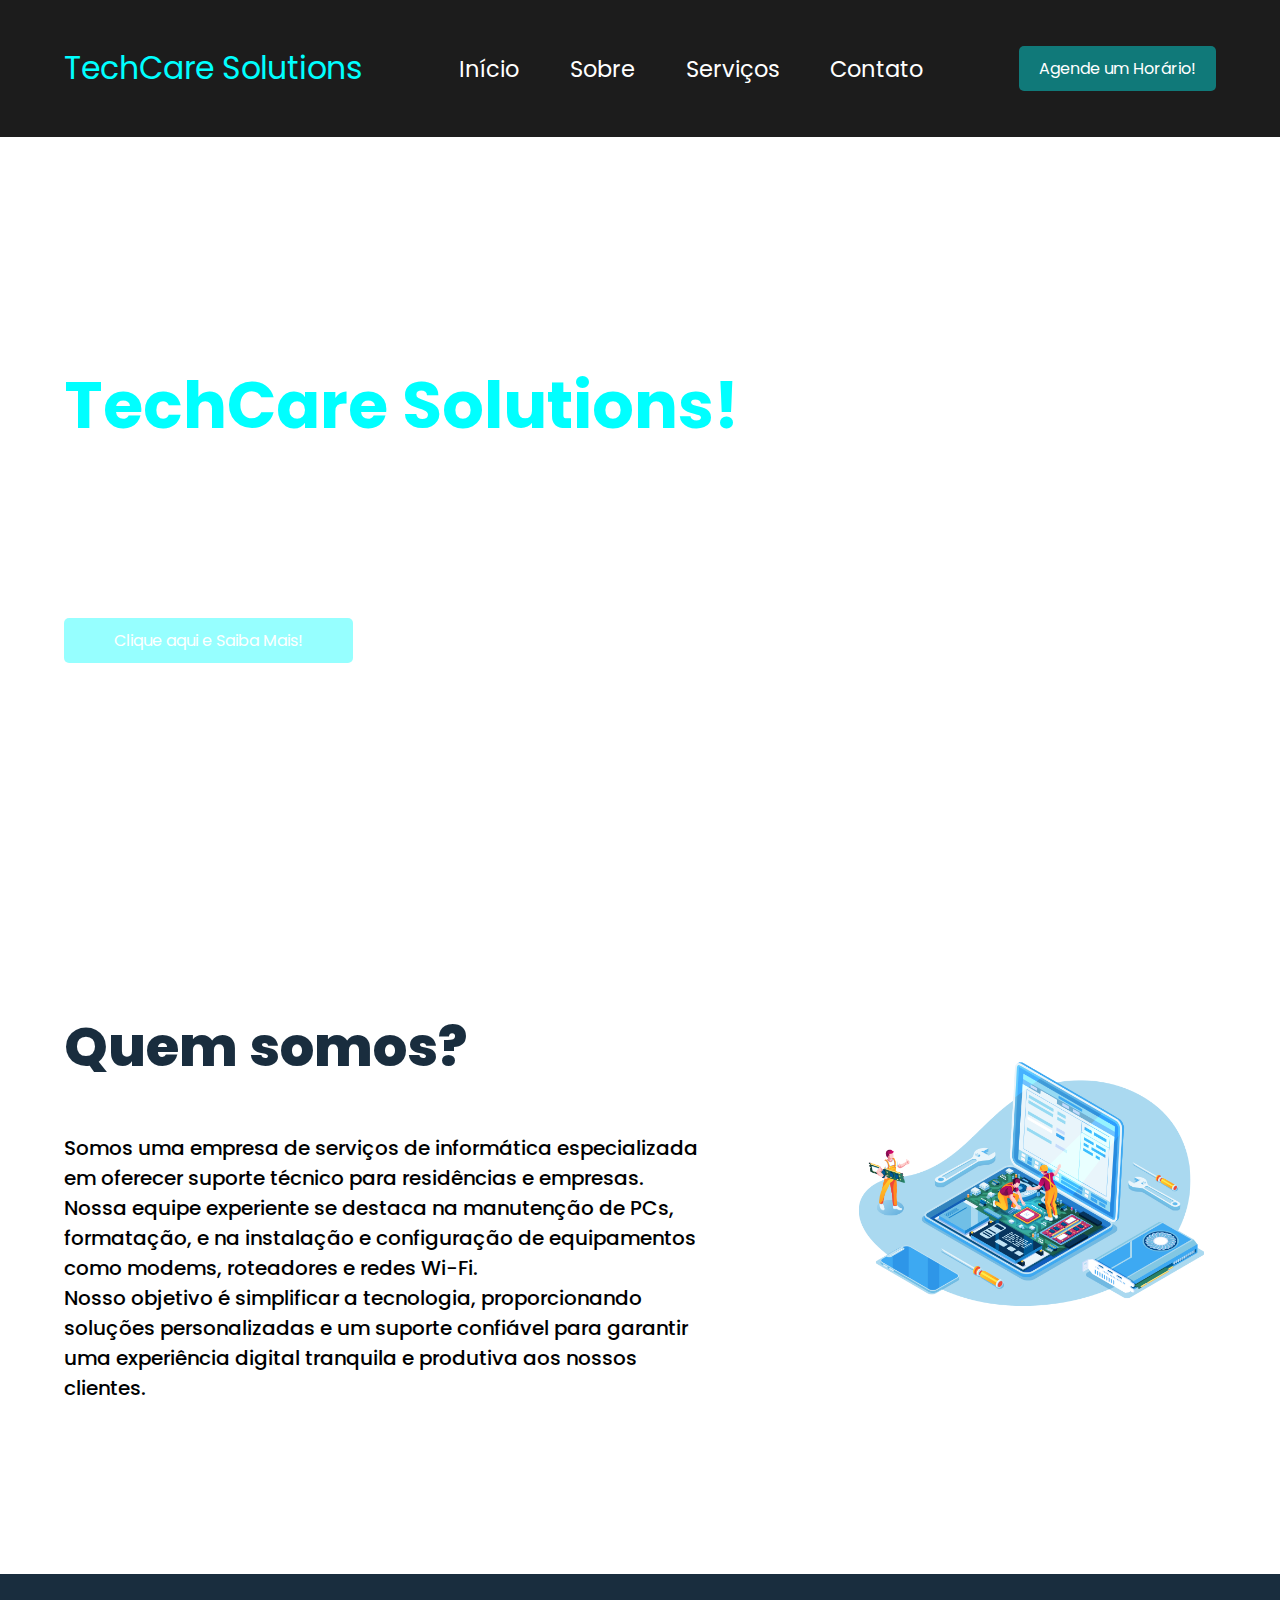
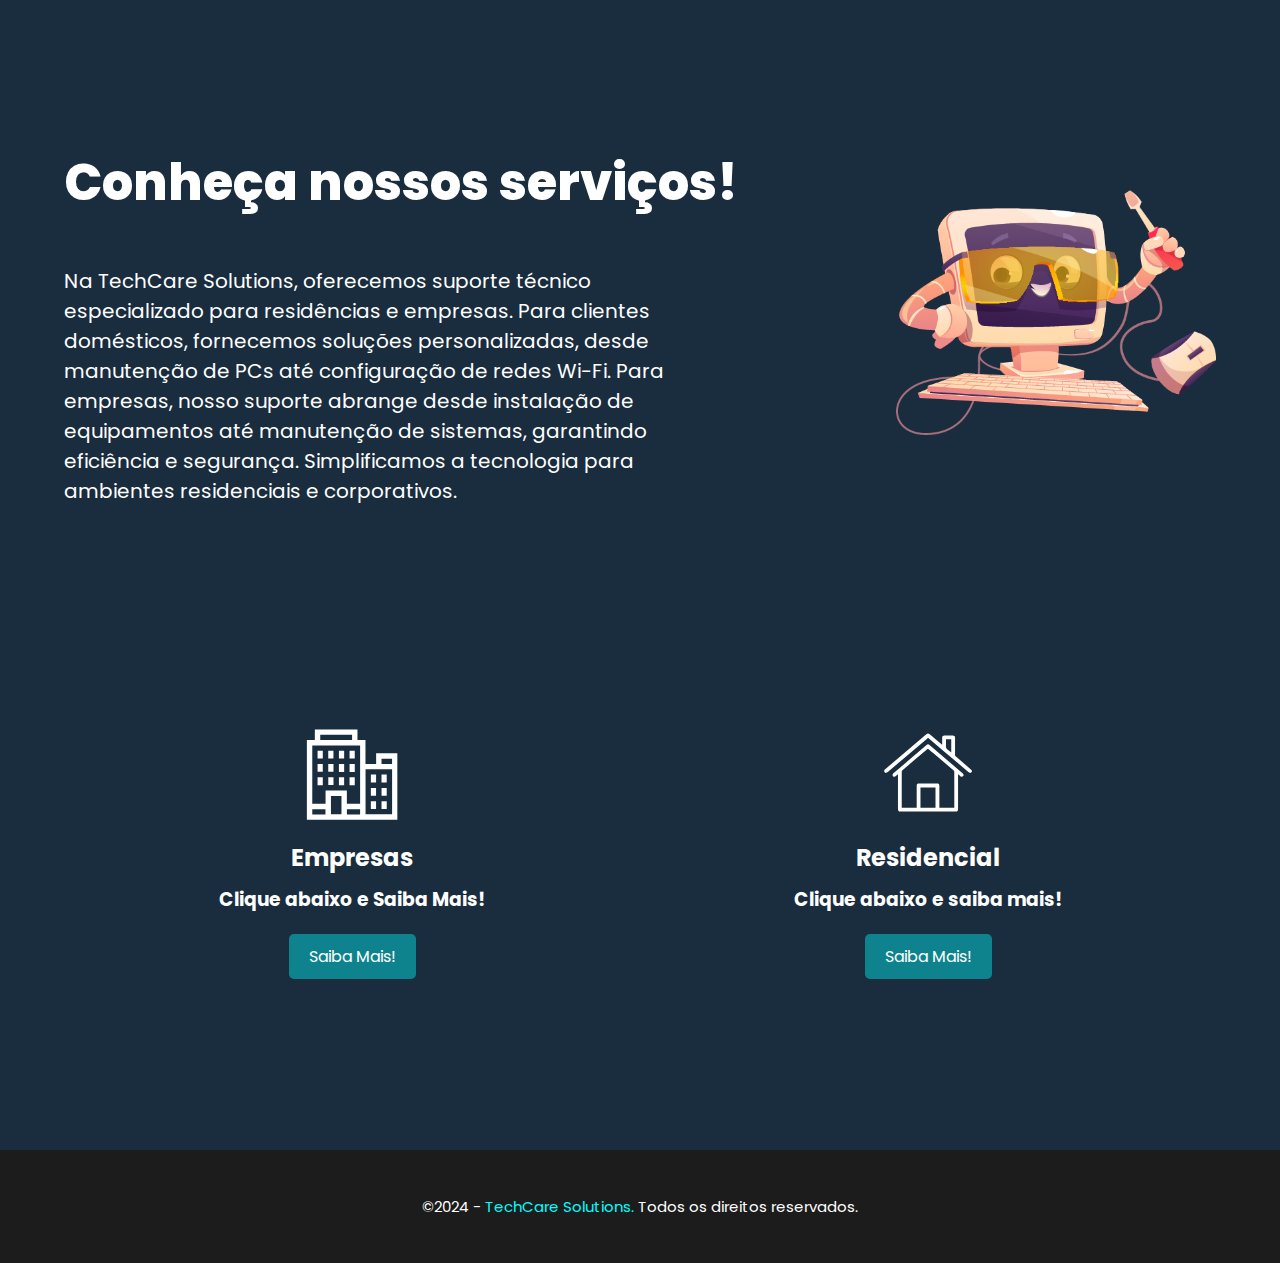
<file: TechCare Solutions/index.html>
<!DOCTYPE html>
<html lang="pt-br">
<head>
    <meta charset="UTF-8">
    <meta name="viewport" content="width=device-width, initial-scale=1.0">
    <link rel="stylesheet" href="css/style.css">
    <title>TechCare Solutions</title>
    <link rel="preconnect" href="https://fonts.googleapis.com">
    <link rel="preconnect" href="https://fonts.gstatic.com" crossorigin>
    <link href="https://fonts.googleapis.com/css2?family=Poppins:wght@100;400&display=swap" rel="stylesheet">
</head>
<body>
    <div id="main">
        <div id="navbar" class="navbar">
            <div class="navbar-container">
                <a href="#main" class="navbar-logo">TechCare Solutions</a>
                <div class="navbar-menu">
                    <a href="#main" class="navbar-item">Início</a>
                    <a href="#sobre" class="navbar-item">Sobre</a>
                    <a href="#servico" class="navbar-item">Serviços</a>
                    <a href="https://wa.me/+5537984170855/" class="navbar-item" target="_blank">Contato</a>
                </div>
                <div class="navbar-button">
                    <a href="#emp-res" class="navbar-buttonstyle" id="shadow-drop-center">Agende um Horário!</a>
                </div>
            </div>
        </div>
        <div id="home" class="home-page">
            <h1 class="home-bemvindo">Seja Bem Vindo à <br><span style="color: aqua;">TechCare Solutions!</span></h1>
            <h2 class="home-slogam">Serviços de Informática Residencial e Empresarial</h2>
            <h3 class="home-info">Seu mundo digital merece a excelência da TechCare Solutions. <br> Estamos aqui para fazer a
                diferença na sua jornada tecnológica!</h3>
            <div class="home-button">
                <a href="#sobre" id="shadow-drop-center" class="home-buttonstyle">Clique aqui e Saiba Mais!</a>
            </div>
        </div>
        <div id="sobre" class="sobre-page">
            <img class="sobre-img" src="imgs/sobre-img.png" alt="servicos">
            <h2 class="sobre-quemsomos">Quem somos?</h2>
            <h3 class="sobre-info">Somos uma empresa de serviços de informática especializada em oferecer suporte
                técnico para residências e empresas. <br> Nossa equipe experiente se destaca na manutenção de PCs,
                formatação, e na instalação e configuração de equipamentos como modems, roteadores e redes Wi-Fi. <br>
                Nosso objetivo é simplificar a tecnologia, proporcionando soluções personalizadas e um suporte confiável
                para garantir uma experiência digital tranquila e produtiva aos nossos clientes.</h3>
        </div>
        <div id="servico" class="servico-page">
            <div>
                <img class="servico-img" src="imgs/servico-img.png" alt="computador">
                <h1 class="servico-title">Conheça nossos serviços!</h1>
                <h2 class="servico-info">Na TechCare Solutions, oferecemos suporte técnico especializado para
                    residências e empresas. Para clientes domésticos, fornecemos soluções personalizadas, desde
                    manutenção de PCs até configuração de redes Wi-Fi. Para empresas, nosso suporte abrange desde
                    instalação de equipamentos até manutenção de sistemas, garantindo eficiência e segurança.
                    Simplificamos a tecnologia para ambientes residenciais e corporativos.</h2>
            </div>
        </div>
        <div  id="emp-res"  class="empresas-residencial">
            <div class="empresas">
                <img class="icon-empresa" src="imgs/Empresas.svg" alt="empresa">
                <h2 class="service-empresas">Empresas</h2>
                <h3 class="service-saibamais">Clique abaixo e Saiba Mais!</h3>
                <a href="empresarial.html" class="botao-empresas">Saiba Mais!</a>
            </div>
            <div class="residencial">
                <img class="icon-residencia" src="imgs/Casa.svg" alt="residencial">
                <h2 class="service-residencia">Residencial</h2>
                <h3 class="service-saibamais2">Clique abaixo e saiba mais!</h3>
                <a href="residencial.html" class="botao-residencial">Saiba Mais!</a>
            </div>
        </div>
        <footer>
            <p class="footer-direitos">&copy;2024 - <span class="footer-logo">TechCare Solutions.</span> Todos os direitos reservados.</p>
        </footer>
    </div>
</body>
</html>
</file>
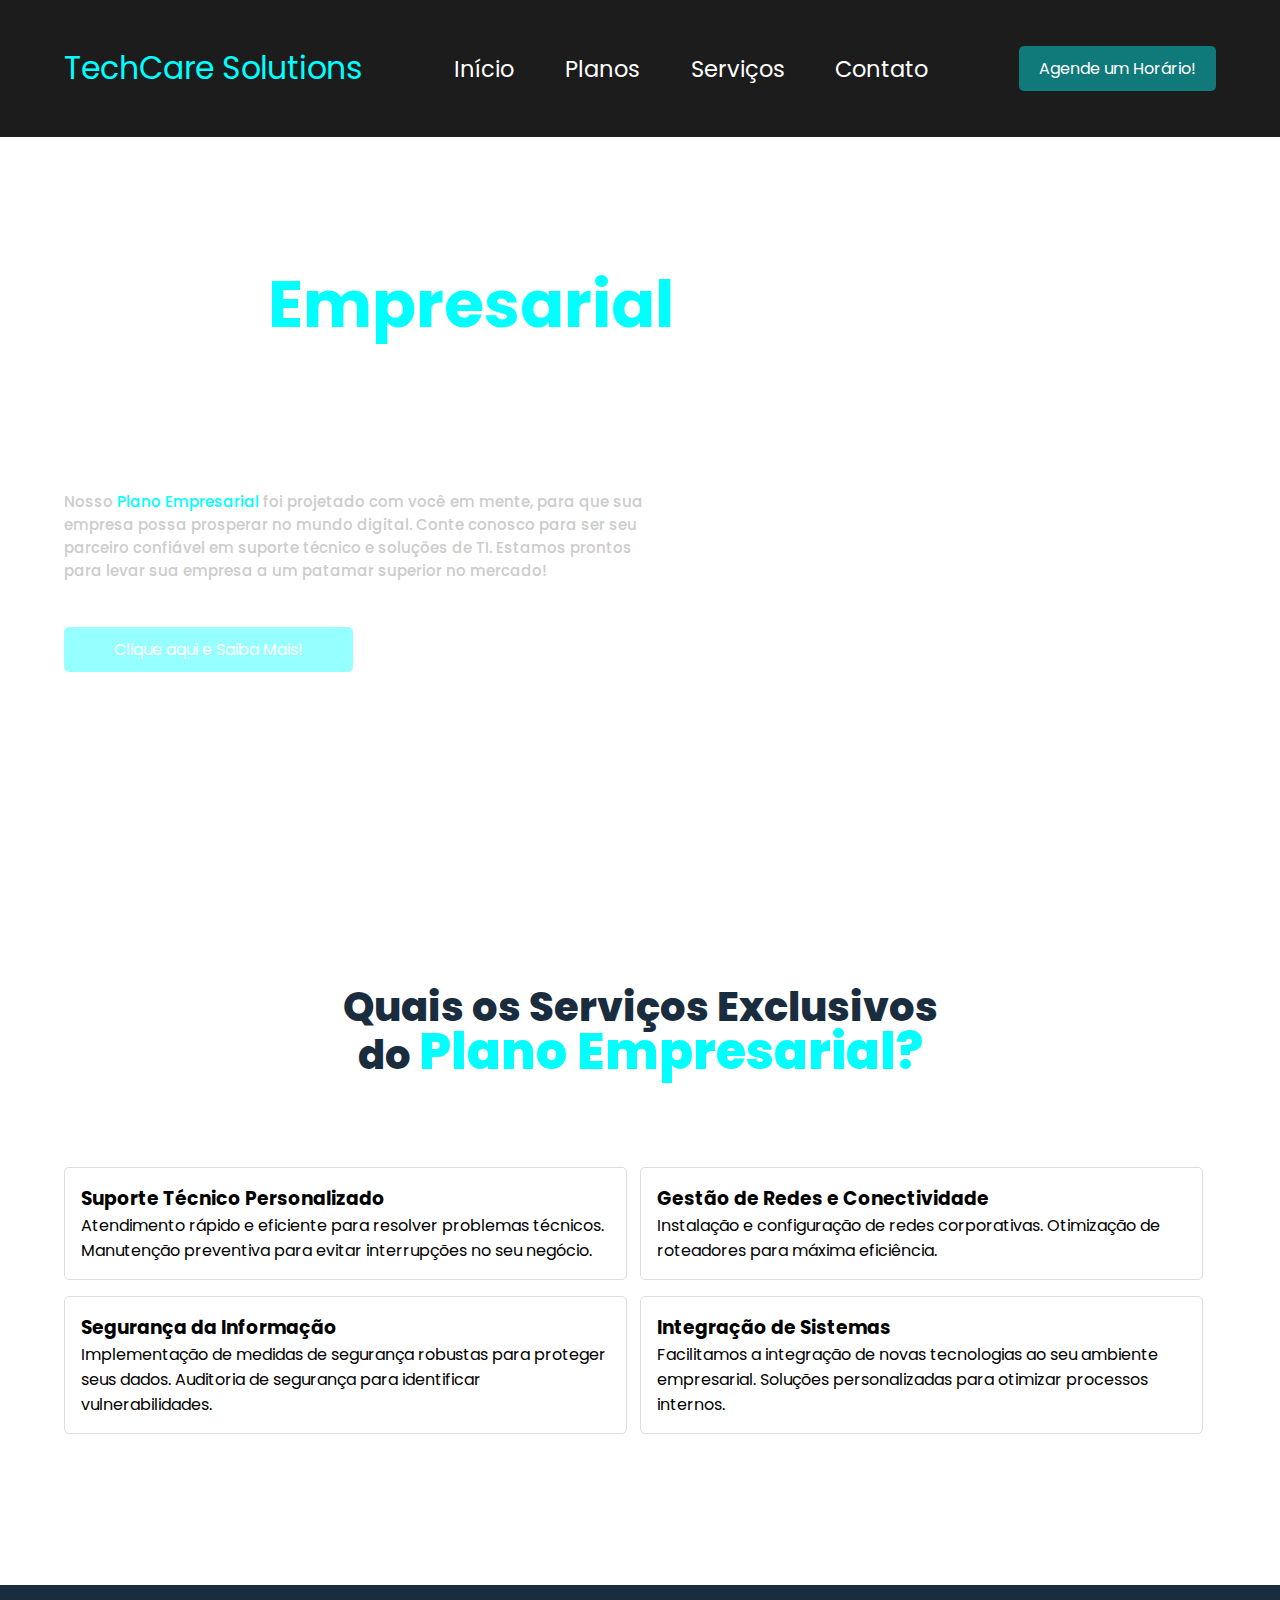
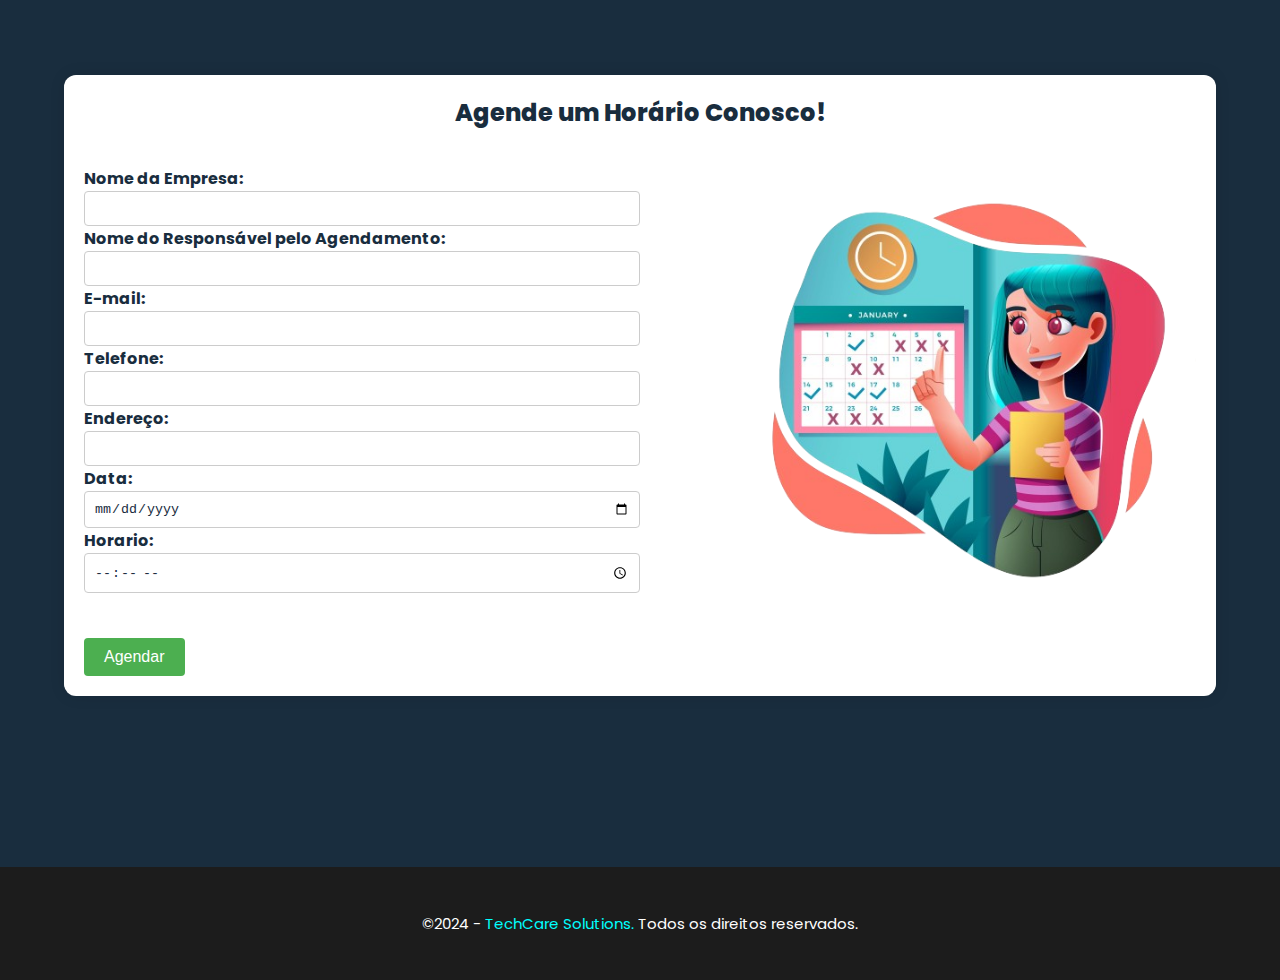
<file: TechCare Solutions/empresarial.html>
<!DOCTYPE html>
<html lang="pt-br">
<head>
    <meta charset="UTF-8">
    <meta name="viewport" content="width=device-width, initial-scale=1.0">
    <link rel="stylesheet" href="css/style-empresas.css">
    <title>TechCare Solutions</title>
    <link rel="preconnect" href="https://fonts.googleapis.com">
    <link rel="preconnect" href="https://fonts.gstatic.com" crossorigin>
    <link href="https://fonts.googleapis.com/css2?family=Poppins:wght@100;400&display=swap" rel="stylesheet">
</head>
<body>
    <div id="main">
        <div id="navbar" class="navbar">
            <div class="navbar-container">
                <a href="/index.html" class="navbar-logo">TechCare Solutions</a>
                <div class="navbar-menu">
                    <a href="/index.html" class="navbar-item">Início</a>
                    <a href="#plano" class="navbar-item">Planos</a>
                    <a href="/index.html#servico" class="navbar-item">Serviços</a>
                    <a href="https://wa.me/+5537984170855/" class="navbar-item">Contato</a>
                </div>
                <div class="navbar-button">
                    <a href="#agendamento" class="navbar-buttonstyle" id="shadow-drop-center">Agende um Horário!</a>
                </div>
            </div>
        </div>
        <div id="home" class="home-page">
            <h1 class="home-bemvindo">Plano <span style="color: aqua;">Empresarial</span></h1>
            <h2 class="home-slogam">Na TechCare Solutions, entendemos a importância de uma infraestrutura tecnológica sólida para o sucesso de sua empresa.</h2>
            <h3 class="home-info">Nosso <a href="#agendamento" class="text-plano">Plano Empresarial</a> foi projetado com você em mente, para que sua empresa possa prosperar no mundo digital. Conte conosco para ser seu parceiro confiável em suporte técnico e soluções de TI. Estamos prontos para levar sua empresa a um patamar superior no mercado!</h3>
            <div class="home-button">
                <a href="#plano" id="shadow-drop-center" class="home-buttonstyle">Clique aqui e Saiba Mais!</a>
            </div>
        </div>
        <div id="plano" class="plano-page">
            <h1 class="plano-title">Quais os Serviços Exclusivos<br>do <span style="font-size: 50px; color: aqua;" class="text-shadow-pop-br">Plano Empresarial?</span></h1>
            <div class="plano-services">
                <div class="row">
                    <div class="col">
                        <div class="plano-1">
                            <h3>Suporte Técnico Personalizado</h3>
                            <p>Atendimento rápido e eficiente para resolver problemas técnicos.
                                Manutenção preventiva para evitar interrupções no seu negócio.</p>
                        </div>
                    </div>
                    <div class="col">
                        <div class="plano-2">
                            <h3>Gestão de Redes e Conectividade</h3>
                            <p>Instalação e configuração de redes corporativas.
                                Otimização de roteadores para máxima eficiência.</p>
                        </div>
                    </div>
                </div>
                <div class="row">
                    <div class="col">
                        <div class="plano-3">
                            <h3>Segurança da Informação</h3>
                            <p>Implementação de medidas de segurança robustas para proteger seus dados.
                                Auditoria de segurança para identificar vulnerabilidades.</p>
                        </div>
                    </div>
                    <div class="col">
                        <div class="plano-4">
                            <h3>Integração de Sistemas</h3>
                            <p>Facilitamos a integração de novas tecnologias ao seu ambiente empresarial.
                                Soluções personalizadas para otimizar processos internos.</p>
                        </div>
                    </div>
                </div>
            </div>
        </div>
        <div class="agendamento" id="agendamento">
            <div class="agendamento-box">
                <h2 class="agendamento-title">Agende um Horário Conosco!</h2>
                <form class="agendamento-form">
                    <img class="agendamento-img" src="imgs/agenda-img.png" alt="Agende um Horário!">
                    <label for="name">Nome da Empresa:</label>
                    <input type="text" id="name" name="name" required>

                    <label for="name">Nome do Responsável pelo Agendamento:</label>
                    <input type="text" id="name" name="name" required>

                    <label for="email">E-mail:</label>
                    <input type="email" id="email" name="email" required>
                    
                    <label for="telefone">Telefone:</label>
                    <input type="tel" id="telefone" name="telefone" required>

                    <label for="endereco">Endereço:</label>
                    <input type="text" id="endereco" name="endereco" required>

                    <label for="date">Data:</label>
                    <input type="date" id="date" name="date" required>
                
                    <label for="time">Horario:</label>
                    <input type="time" id="time" name="time" required>
                    
                    <button type="submit">Agendar</button>
                </form>
            </div>
        </div>
        <footer>
            <p class="footer-direitos">&copy;2024 - <span style="color: aqua;">TechCare Solutions.</span> Todos os direitos reservados.</p>
        </footer>
    </div>
</body>
</html>
</file>
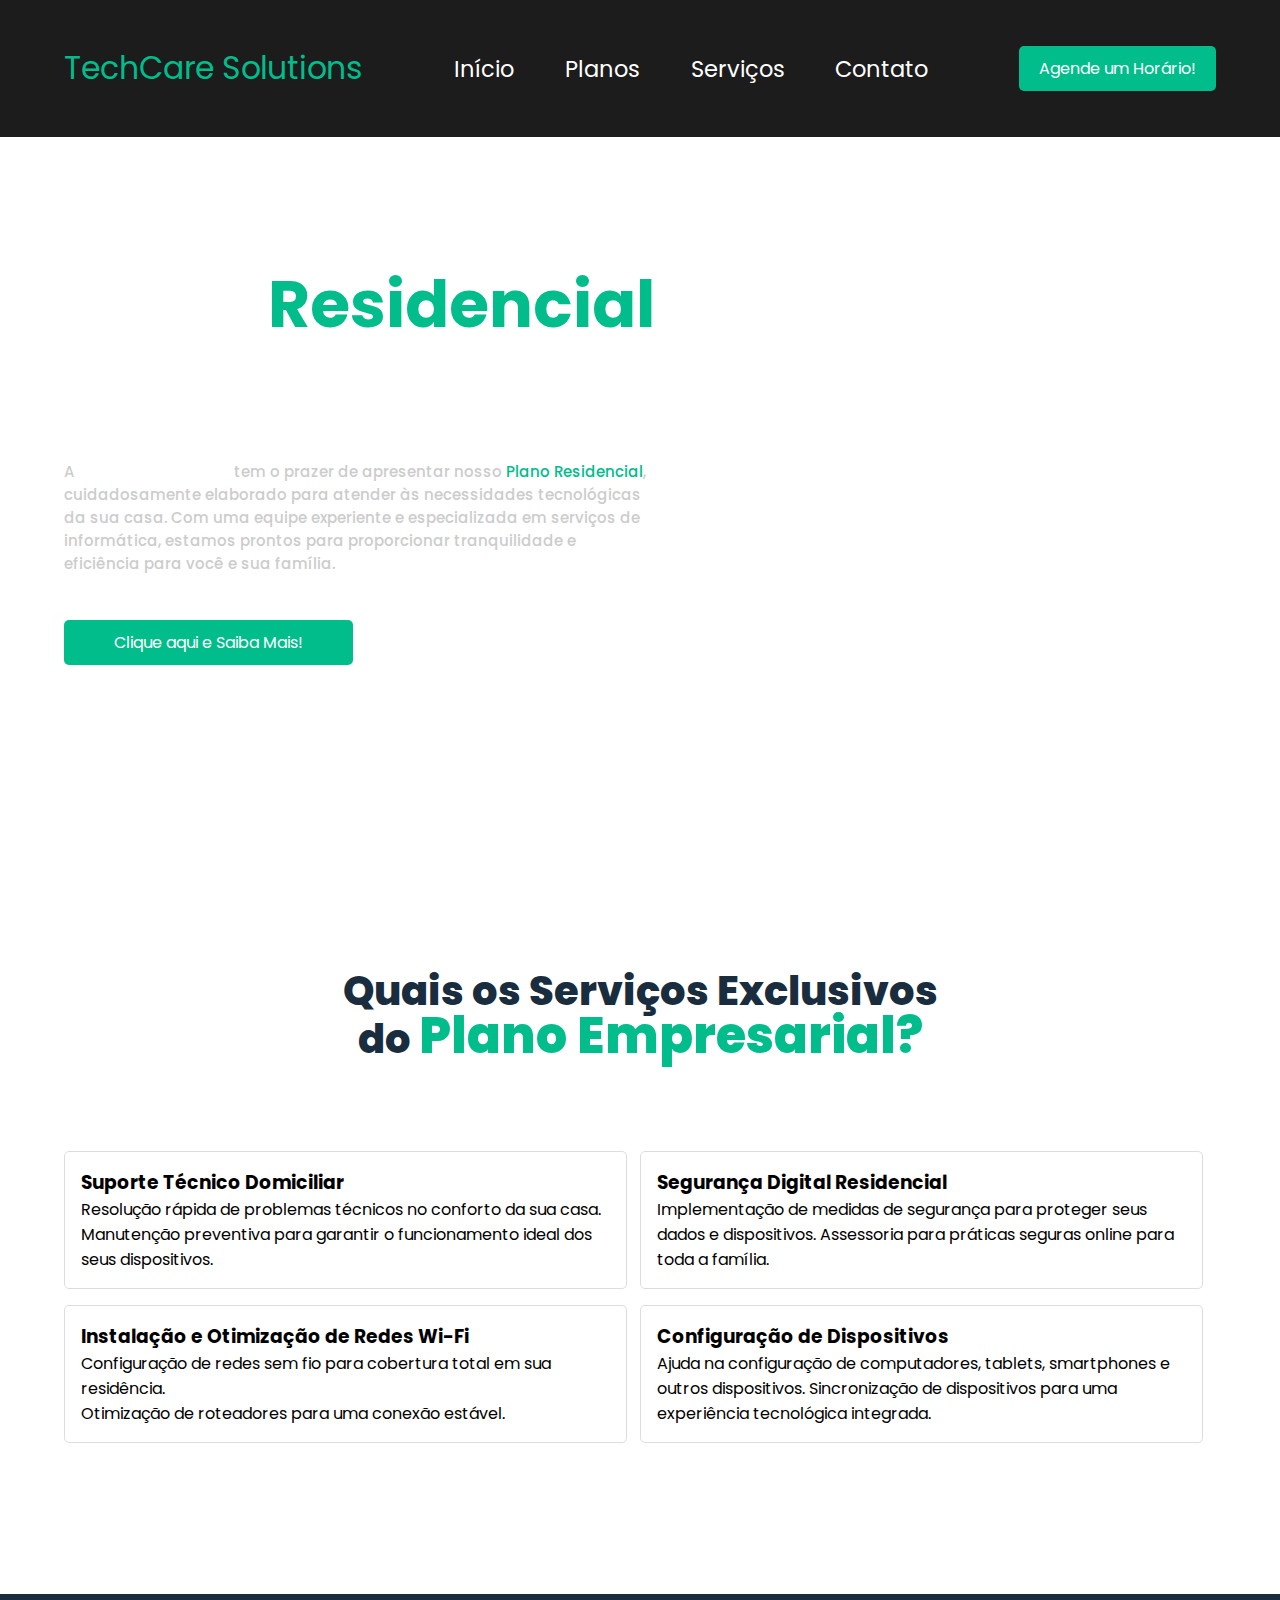
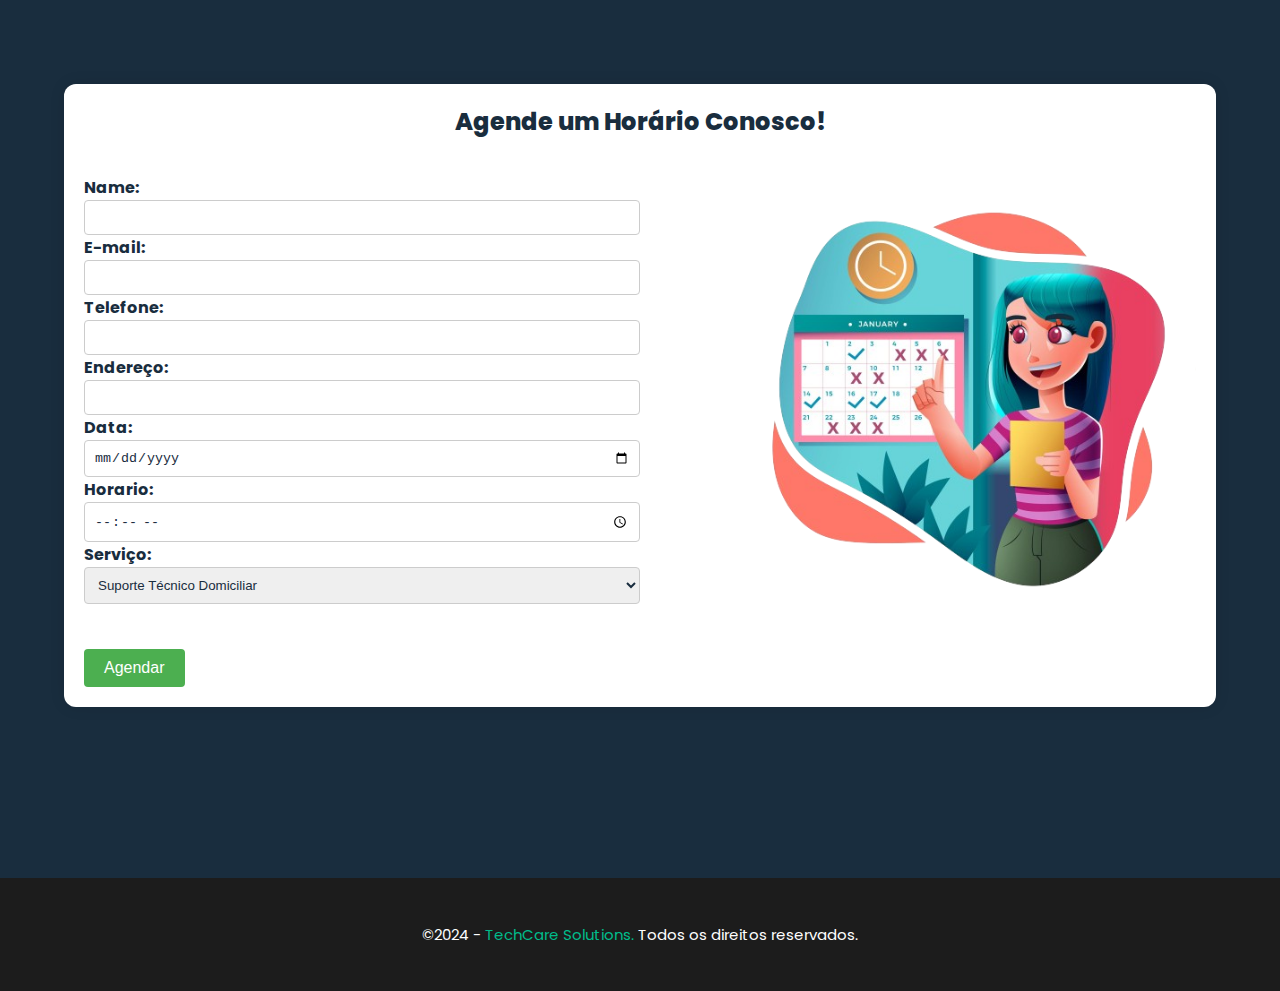
<file: TechCare Solutions/residencial.html>
<!DOCTYPE html>
<html lang="pt-br">
<head>
    <meta charset="UTF-8">
    <meta name="viewport" content="width=device-width, initial-scale=1.0">
    <link rel="stylesheet" href="css/style-residencial.css">
    <title>TechCare Solutions</title>
    <link rel="preconnect" href="https://fonts.googleapis.com">
    <link rel="preconnect" href="https://fonts.gstatic.com" crossorigin>
    <link href="https://fonts.googleapis.com/css2?family=Poppins:wght@100;400&display=swap" rel="stylesheet">
</head>
<body>
    <div id="main">
        <div id="navbar" class="navbar">
            <div class="navbar-container">
                <a href="/index.html" class="navbar-logo">TechCare Solutions</a>
                <div class="navbar-menu">
                    <a href="/index.html" class="navbar-item">Início</a>
                    <a href="#plano" class="navbar-item">Planos</a>
                    <a href="/index.html#servico" class="navbar-item">Serviços</a>
                    <a href="https://wa.me/+5537984170855/" class="navbar-item">Contato</a>
                </div>
                <div class="navbar-button">
                    <a href="#agendamento" class="navbar-buttonstyle" id="shadow-drop-center">Agende um Horário!</a>
                </div>
            </div>
        </div>
        <div id="home" class="home-page">
            <h1 class="home-bemvindo">Plano <span style="color: #00BD8B;">Residencial</span></h1>
            <h2 class="home-slogam">Na TechCare Solutions, entendemos a importância das tecnologias em ambientes residenciais.</h2>
            <h3 class="home-info">A <span style="color: #ffffff;">TechCare Solutions</span> tem o prazer de apresentar nosso <a href="#agendamento" class="text-plano">Plano Residencial</a>, cuidadosamente elaborado para atender às necessidades tecnológicas da sua casa. Com uma equipe experiente e especializada em serviços de informática, estamos prontos para proporcionar tranquilidade e eficiência para você e sua família.</h3>
            <div class="home-button">
                <a href="#plano" id="shadow-drop-center" class="home-buttonstyle">Clique aqui e Saiba Mais!</a>
            </div>
        </div>
        <div id="plano" class="plano-page">
            <h1 class="plano-title">Quais os Serviços Exclusivos<br>do <span style="font-size: 50px; color: #00BD8B;" class="text-shadow-pop-br">Plano Empresarial?</span></h1>
            <div class="plano-services">
                <div class="row">
                    <div class="col">
                        <div class="plano-1">
                            <h3>Suporte Técnico Domiciliar</h3>
                            <p>Resolução rápida de problemas técnicos no conforto da sua casa. Manutenção preventiva para garantir o funcionamento ideal dos seus dispositivos.</p>
                        </div>
                    </div>
                    <div class="col">
                        <div class="plano-2">
                            <h3>Segurança Digital Residencial</h3>
                            <p>Implementação de medidas de segurança para proteger seus dados e dispositivos. Assessoria para práticas seguras online para toda a família.</p>
                        </div>
                    </div>
                </div>
                <div class="row">
                    <div class="col">
                        <div class="plano-3">
                            <h3>Instalação e Otimização de Redes Wi-Fi</h3>
                            <p>Configuração de redes sem fio para cobertura total em sua residência. <br>Otimização de roteadores para uma conexão estável.</p>
                        </div>
                    </div>
                    <div class="col">
                        <div class="plano-4">
                            <h3>Configuração de Dispositivos</h3>
                            <p>Ajuda na configuração de computadores, tablets, smartphones e outros dispositivos. Sincronização de dispositivos para uma experiência tecnológica integrada.</p>
                        </div>
                    </div>
                </div>
            </div>
        </div>
        <div class="agendamento" id="agendamento">
            <div class="agendamento-box">
                <h2 class="agendamento-title">Agende um Horário Conosco!</h2>
                <form class="agendamento-form">
                    <img class="agendamento-img" src="imgs/agenda-img.png" alt="Agende um Horário!">
                    <label for="name">Name:</label>
                    <input type="text" id="name" name="name" required>

                    <label for="email">E-mail:</label>
                    <input type="email" id="email" name="email" required>
                    
                    <label for="telefone">Telefone:</label>
                    <input type="tel" id="telefone" name="telefone" required>

                    <label for="endereco">Endereço:</label>
                    <input type="text" id="endereco" name="endereco" required>

                    <label for="date">Data:</label>
                    <input type="date" id="date" name="date" required>
                
                    <label for="time">Horario:</label>
                    <input type="time" id="time" name="time" required>
                    
                    <label for="servico">Serviço:</label>
                    <select name="servico" required>
                        <option value="sup-tecnico">Suporte Técnico Domiciliar</option>
                        <option value="instalação">Instalação e Otimização de Redes Wi-Fi</option>
                        <option value="segurançadigital">Segurança Digital Residencial</option>
                        <option value="config-dispositivos">Configuração de Dispositivos</option>
                    </select>
                    
                    <button type="submit">Agendar</button>
                </form>
            </div>
        </div>
        <footer>
            <p class="footer-direitos">&copy;2024 - <span style="color: #00BD8B;">TechCare Solutions.</span> Todos os direitos reservados.</p>
        </footer>
    </div>
</body>
</html>
</file>
<file: TechCare Solutions/css/style.css>
body {
    font-family: 'Poppins', sans-serif;
}

* {
    box-sizing: border-box;
    margin: 0;
    padding: 0;
}

#main {
    display: grid;
    grid-template-areas: "navbar navbar" "home home" "sobre sobre" "servico servico" "emp-res emp-res" "agendamento agendamento" "footer footer";
    grid-template-rows: auto;
}

#navbar {
    grid-area: navbar;
}

#home {
    grid-area: home;
}

#sobre {
    grid-area: sobre;
}

#servico {
    grid-area: servico;
}

#emp-res {
    grid-area: emp-res;
}

#agendamento {
    grid-area: agendamento;
}

.navbar {
    padding: 5vh 5vw 5vh 5vw;
    background-color: #1c1c1c;
}

.navbar-container {
    display: flex;
    justify-content: space-between;
    align-items: center;
}

.navbar-logo {
    color: aqua;
    text-decoration: none;
    font-size: 3.5vh;
}

.navbar-menu {
    display: flex;
    list-style-type: none;
}

.navbar-item {
    color: white;
    text-decoration: none;
    font-size: 2.5vh;
    padding: 0vh 2vw;
}

.navbar-item:hover {
    color: aqua;
}

.navbar-buttonstyle {
    grid-area: nav;
    display: flex;
    padding: 10px 20px;
    font-size: 16px;
    text-decoration: none;
    background-color: rgba(0, 255, 255, 0.411);
    color: #fff;
    border: none;
    border-radius: 5px;
    cursor: pointer;
}

.navbar-buttonstyle:hover {
    background-color: rgba(0, 255, 255, 0.621);
}

.home-page {
    width: auto;
    height: auto;
    background-image: url("https://cdn.discordapp.com/attachments/399876349369647124/1182129541867638884/Sem_Titulo-2.jpg?ex=658392ed&is=65711ded&hm=a756280912a19ef9b761b0fa39c3b9b6775a8e03e823728fd36d0773160ba3ec&");
    background-size: cover;
    background-position: center;
    padding: 19vh 5vw 19vh 5vw;
}

.home-bemvindo {
    color: white;
    line-height: 1;
    text-align: left;
    font-size: 65px;
}

.home-slogam {
    color: white;
    font-size: 25px;
    font-weight: 600;
    text-align: left;
    line-height: 3;
}

.home-info {
    color: white;
    text-align: left;
    font-size: 20px;
    font-weight: 400;
}

.home-button {
    display: inline-block;
    margin-top: 5vh;
}

.home-buttonstyle {
    display: flex;
    padding: 10px 50px;
    font-size: 16px;
    text-decoration: none;
    background-color: rgba(0, 255, 255, 0.411);
    color: #fff;
    border: none;
    border-radius: 5px;
    cursor: pointer;
}

.home-buttonstyle:hover {
    background-color: rgba(0, 255, 255, 0.621);
}

.sobre-page {
    width: auto;
    height: auto;
    padding: 19vh 5vw 19vh 5vw;
}

.sobre-quemsomos {
    font-size: 55px;
    font-weight: 800;
    color: #192d3e;
}

.sobre-info {
    max-width: 50vw;
    display: block;
    font-size: 20px;
    overflow-wrap: break-word;
    font-weight: 500;
    margin-top: 5vh;
    float: left;
}

.sobre-img {
    max-width: 30vw;
    width: auto;
    height: auto;
    margin-top: 5vh;
    float: inline-end;
}

.servico-page {
    background-color: #192d3e;
    padding: 19vh 5vw 19vh 5vw;
}

.servico-title {
    font-size: 50px;
    font-weight: 800;
    color: white;
}

.servico-info {
    color: white;
    max-width: 50vw;
    overflow-wrap: break-word;
    text-align: left;
    margin-top: 5vh;
    font-weight: 400;
    font-size: 20px;
    float: left;
}

.servico-img {
    max-width: 25vw;
    width: auto;
    height: auto;
    margin-top: 5vh;
    float: inline-end;
}

.empresas-residencial {
    display: flex;
    text-align: center;
    background-color: #192d3e;
    padding: 5vh 5vw 19vh 5vw;
}

.residencial, .empresas {
    flex: 1;
}

.icon-empresa {
    width: 100px;
}

.service-empresas {
    color: white;
    padding: 10px;
}

.service-saibamais {
    color: white;
}

.icon-residencia {
    width: 100px;
}

.service-residencia {
    color: white;
    padding: 10px;
}

.service-saibamais2 {
    color: white;
}

.botao-empresas {
    display: inline-block;
    margin: 20px 0px 0px 0px;
    padding: 10px 20px;
    font-size: 16px;
    text-decoration: none;
    background-color: rgba(0, 255, 255, 0.411);
    color: #fff;
    border: none;
    border-radius: 5px;
    cursor: pointer;
    text-align: left;
}

.botao-residencial {
    display: inline-block;
    margin: 20px 0px 0px 0px;
    padding: 10px 20px;
    font-size: 16px;
    text-decoration: none;
    background-color: rgba(0, 255, 255, 0.411);
    color: #fff;
    border: none;
    border-radius: 5px;
    cursor: pointer;
}

.agendamento {
    background-color: #192d3e;
    padding: 10vh 5vw 19vh 5vw;
}

.agendamento-box {
    max-width: 100vw;
    background-color: #ffffff;
    padding: 20px;
    border-radius: 12px;
    box-shadow: 0 0 15px rgba(0, 0, 0, 0.1);
}

.agendaemento-form {
    display: grid;
    gap: 20px;
}

.agendaemento-form, label {
    font-weight: bold;
    color: #192d3e;
}

.agendaemento-form, input, select {
    width: 50%;
    color: #192d3e;
    display: block;
    padding: 1vh;
    box-sizing: border-box;
    border: 1px solid #ccc;
    border-radius: 4px;
}

.agendaemento-form, button {
    background-color: #4caf50;
    color: #fff;
    padding: 10px 20px;
    margin: 5vh 0vw 0vh 0vw;
    border: none;
    border-radius: 4px;
    cursor: pointer;
    font-size: 16px;
}

.agendamento-img {
    float: right;
    max-width: 35vw;
    display: block;
}

button:hover {
    background-color: #45a049;
}

footer {
    grid-area: footer;
    background-color: #1c1c1c;
    padding: 5vh 0vh 5vh 0vh;
    font-size: 15px;
    color: white;
    display: flex;
    justify-content: center;
    flex-direction: row;
}

.footer-logo {
    color: aqua;
}

@media screen and ( max-width: 768px ) {
    #main {
        grid-template-areas: "navbar" "home" "sobre" "servico" "emp-res" "agendamento" "footer";
    }

    nav {
        grid-area: nav;
        background-color: #1c1c1c;
        padding: 3vh 10vw 3vh 10vw;
    }

    #home {
        grid-area: home;
    }

    #sobre {
        grid-area: sobre;
    }

    #servico {
        grid-area: servico;
    }

    #emp-res {
        grid-area: emp-res;
    }

    #agendamento {
        grid-area: agendamento;
    }

    footer {
        grid-area: footer;
    }

    .home-page {
        width: auto;
        height: auto;
        background-color: #1A2D3E;
        background-size: cover;
        background-position: center;
        padding: 19vh 5vw 19vh 5vw;
    }

    .home-bemvindo {
        color: white;
        line-height: 1;
        text-align: left;
        font-size: 40px;
    }
    
    .home-slogam {
        color: white;
        font-size: 20px;
        font-weight: 600;
        text-align: left;
        line-height: 3;
    }
    
    .home-info {
        color: white;
        text-align: left;
        font-size: 15px;
        font-weight: 400;
    }

    .navbar-container {
        display: block;
    }

    .navbar-logo {
        display: flex;
        justify-content: center;
        align-items: center;
	font-size: 35px;
    }

    .navbar-menu {
        display: flex;
        justify-content: center;
        align-items: center;
        line-height: 2.5;
	font-size: 20px;
    }

    .navbar-item {
        color: white;
        text-decoration: none;
        font-size: 2vh;
        padding: 0vh 2vw;
    }

    .navbar-button {
        display: none;
        justify-content: center;
        align-items: center;
        margin-top: 1vh;
    }

    .navbar-buttonstyle {
        display: inline-block;
        padding: 1.5vh 3vw 1.5vh 3vw;
        font-size: 20px;
    }

    .home-page {
        width: auto;
        height: auto;
        background-color: #1A2D3E;
        background-size: cover;
        background-position: center;
        padding: 10vh 10vw 10vh 10vw;
    }
    
    .home-bemvindo {
        color: white;
        line-height: 1;
        text-align: left;
        font-size: 35px;
    }
    
    .home-slogam {
        color: white;
        font-weight: 600;
        font-size: 25px;
        text-align: left;
        margin-top: 2vh;
        line-height: 1;
    }
    
    .home-info {
        color: white;
        text-align: left;
        font-size: 20px;
        margin-top: 2vh;
        line-height: 1.2;
        font-weight: 400;
    }

    .home-button {
        display: inline-block;
        width: auto;
    }

    .home-buttonstyle {
        display: flex;
        padding: 10px 50px;
        font-size: 16px;
        text-decoration: none;
        background-color: rgba(0, 255, 255, 0.411);
        color: #fff;
        border: none;
        border-radius: 5px;
        cursor: pointer;
    }

    .sobre-page {
        width: auto;
        height: auto;
        padding: 10vh 10vw 10vh 10vw;
    }
    
    .sobre-quemsomos {
        font-size: 35px;
        font-weight: 800;
        color: #192d3e;
    }
    
    .sobre-info {
        max-width: 700px;
        font-size: 20px;
        overflow-wrap: break-word;
        font-weight: 500;
        margin-top: 5vh;
    }
    
    .sobre-img {
        display: none;
    }

    .servico-page {
        width: auto;
        height: auto;
        padding: 10vh 10vw 10vh 10vw;
    }
    
    .servico-title {
        font-size: 30px;
        font-weight: 800;
        color: #ffffff;
    }
    
    .servico-info {
        max-width: 700px;
        font-size: 20px;
        overflow-wrap: break-word;
        font-weight: 500;
        margin-top: 5vh;
    }
    
    .servico-img {
        display: none;
    }

    .agendamento {
        background-color: #192d3e;
        padding: 10vh 5vw 19vh 5vw;
    }
    .agendamento-title {
        font-size: 35px;
        margin-bottom: 4vh;
        font-weight: 800;
        color: #192d3e;
    }

    .agendamento-box {
        max-width: 100vw;
        background-color: #ffffff;
        padding: 20px;
        border-radius: 12px;
        box-shadow: 0 0 15px rgba(0, 0, 0, 0.1);
    }
    
    .agendaemento-form {
        display: grid;
        gap: 20px;
    }
    
    .agendaemento-form, label {
        font-weight: bold;
        color: #192d3e;
        font-size: 26px;
    }
    
    .agendaemento-form, input, select {
        width: 100%;
        color: #192d3e;
        display: block;
        padding: 1vh;
        box-sizing: border-box;
        border: 1px solid #ccc;
        font-size: 26px;
        border-radius: 4px;
    }

    .agendaemento-form, button {
        background-color: #4caf50;
        color: #fff;
        padding: 10px 20px;
        margin: 5vh 0vw 0vh 0vw;
        border: none;
        border-radius: 4px;
        cursor: pointer;
        font-size: 20px;
    }
    
    .agendamento-img {
        display: none;
    }
}




























#shadow-drop-center {
	-webkit-animation: shadow-drop-center 1s cubic-bezier(0.250, 0.460, 0.450, 0.940) both;
	        animation: shadow-drop-center 1s cubic-bezier(0.250, 0.460, 0.450, 0.940) both;
}

@-webkit-keyframes shadow-drop-center {
    0% {
      -webkit-box-shadow: 0 0 0 0 aqua;
              box-shadow: 0 0 0 0 aqua;
    }
    100% {
      -webkit-box-shadow: 0 0 10px 0px rgba(0, 255, 255, 0.719);
              box-shadow: 0 0 10px 0px rgba(0, 255, 255, 0.719);
    }
  }
  @keyframes shadow-drop-center {
    0% {
      -webkit-box-shadow: 0 0 0 0 aqua;
              box-shadow: 0 0 0 0 aqua;
    }
    100% {
      -webkit-box-shadow: 0 0 10px 0px rgba(0, 255, 255, 0.719);
              box-shadow: 0 0 10px 0px rgba(0, 255, 255, 0.719);
    }
  }
</file>
<file: TechCare Solutions/css/style-empresas.css>
body {
    font-family: 'Poppins', sans-serif;
}

* {
    box-sizing: border-box;
    margin: 0;
    padding: 0;
}

#main {
    display: grid;
    grid-template-areas: "navbar navbar" "home home" "plano plano" "agendamento agendamento" "footer footer";
    grid-template-rows: auto;
}

#navbar {
    grid-area: navbar;
}

#home {
    grid-area: home;
}

#plano {
    grid-area: plano;
}

#agendamento {
    grid-area: agendamento;
}

.navbar {
    padding: 5vh 5vw 5vh 5vw;
    background-color: #1c1c1c;
}

.navbar-container {
    display: flex;
    justify-content: space-between;
    align-items: center;
}

.navbar-logo {
    color: aqua;
    text-decoration: none;
    font-size: 3.5vh;
}

.navbar-menu {
    display: flex;
    list-style-type: none;
}

.navbar-item {
    color: white;
    text-decoration: none;
    font-size: 2.5vh;
    padding: 0vh 2vw;
}

.navbar-item:hover {
    color: aqua;
}

.navbar-buttonstyle {
    grid-area: nav;
    display: flex;
    padding: 10px 20px;
    font-size: 16px;
    text-decoration: none;
    background-color: rgba(0, 255, 255, 0.411);
    color: #fff;
    border: none;
    border-radius: 5px;
    cursor: pointer;
}

.navbar-buttonstyle:hover {
    background-color: rgba(0, 255, 255, 0.621);
}

.home-page {
    width: auto;
    height: auto;
    background-image: url("https://cdn.discordapp.com/attachments/732365282391359528/1183534369336479744/emp-home-img.png?ex=6588af46&is=65763a46&hm=534ded5e8a691df779bf0b965f625e9f72296f6806717bdeb315d6279c90c82b&");
    background-size: cover;
    background-position: center;
    padding: 15vh 5vw 20vh 5vw;
}

.home-bemvindo {
    color: white;
    line-height: 1;
    text-align: left;
    font-size: 65px;
}

.home-slogam {
    color: white;
    max-width: 50vw;
    font-size: 20px;
    overflow-wrap: break-word;
    font-weight: 500;
    margin-top: 5vh;
}

.home-info {
    color: #ccc;
    max-width: 46vw;
    font-size: 15px;
    overflow-wrap: break-word;
    font-weight: 500;
    margin-top: 2vh;
}

.text-plano {
    color: aqua;
    text-decoration: none;
    cursor: pointer;
}

.home-button {
    display: inline-block;
    margin-top: 5vh;
}

.home-buttonstyle {
    display: flex;
    padding: 10px 50px;
    font-size: 16px;
    text-decoration: none;
    background-color: rgba(0, 255, 255, 0.411);
    color: #fff;
    border: none;
    border-radius: 5px;
    cursor: pointer;
}

.home-buttonstyle:hover {
    background-color: rgba(0, 255, 255, 0.621);
}

.plano-page {
    width: auto;
    height: auto;
    padding: 15vh 5vw 15vh 5vw;
}

.plano-title {
    font-size: 40px;
    font-weight: 800;
    color: #192d3e;
    text-align: center;
    line-height: 1;
}

.plano-services {
    margin-top: 10vh;
}

.row {
    display: flex;
    flex-wrap: wrap;
}

.col {
    flex: 1;
    margin-right: 1vw;
}

.plano-1 {
    border: 1px solid #ddd;
    border-radius: 5px;
    margin-bottom: 1em;
    padding: 1em;
}

.plano-2 {
    border: 1px solid #ddd;
    border-radius: 5px;
    margin-bottom: 1em;
    padding: 1em;
}

.plano-3 {
    border: 1px solid #ddd;
    border-radius: 5px;
    margin-bottom: 1em;
    padding: 1em;
}

.plano-4 {
    border: 1px solid #ddd;
    border-radius: 5px;
    margin-bottom: 1em;
    padding: 1em;
}

.agendamento {
    background-color: #192d3e;
    padding: 10vh 5vw 19vh 5vw;
}

.agendamento-box {
    max-width: 100vw;
    background-color: #ffffff;
    padding: 20px;
    border-radius: 12px;
    box-shadow: 0 0 15px rgba(0, 0, 0, 0.1);
}

.agendamento-title {
    margin-bottom: 4vh;
    text-align: center;
    font-weight: 800;
    color: #192d3e;
}

.agendaemento-form {
    display: grid;
    gap: 20px;
}

.agendaemento-form, label {
    font-weight: bold;
    color: #192d3e;
}

.agendaemento-form, input, select {
    width: 50%;
    color: #192d3e;
    display: block;
    padding: 1vh;
    box-sizing: border-box;
    border: 1px solid #ccc;
    border-radius: 4px;
}

.agendaemento-form, button {
    background-color: #4caf50;
    color: #fff;
    padding: 10px 20px;
    margin: 5vh 0vw 0vh 0vw;
    border: none;
    border-radius: 4px;
    cursor: pointer;
    font-size: 16px;
}

.agendamento-img {
    float: right;
    max-width: 35vw;
    display: block;
}

button:hover {
    background-color: #45a049;
}

footer {
    grid-area: footer;
    background-color: #1c1c1c;
    padding: 5vh 0vh 5vh 0vh;
    font-size: 15px;
    color: white;
    display: flex;
    justify-content: center;
    flex-direction: row;
}

@media screen and ( max-width: 768px ) {
    #main {
        grid-template-areas: "navbar" "home" "plano" "agendamento" "footer";
    }

    nav {
        grid-area: nav;
        background-color: #1c1c1c;
        padding: 3vh 15vw 3vh 15vw;
    }

    #home {
        grid-area: home;
    }

    #plano {
        grid-area: plano;
    }

    #agendamento {
        grid-area: agendamento;
    }

    footer {
        grid-area: footer;
    }

    .navbar-container {
        display: block;
    }

    .navbar-logo {
        display: flex;
        justify-content: center;
        align-items: center;
	font-size: 35px;
    }

    .navbar-menu {
        display: flex;
        justify-content: center;
        align-items: center;
        line-height: 2.5;
    }

    .navbar-item {
        color: white;
        text-decoration: none;
        font-size: 2vh;
        padding: 0vh 2vw;
    }

    .navbar-button {
        display: none;
        justify-content: center;
        align-items: center;
        margin-top: 1vh;
    }

    .navbar-buttonstyle {
        display: inline-block;
        padding: 1.5vh 3vw 1.5vh 3vw;
        font-size: 20px;
    }

    .home-page {
        width: auto;
        height: auto;
        background-color: #1A2D3E;
        background-size: cover;
        background-position: center;
        padding: 10vh 10vw 10vh 10vw;
    }
    
    .home-bemvindo {
        color: white;
        line-height: 1;
        text-align: left;
        font-size: 50px;
    }
    
    .home-slogam {
        color: white;
        max-width: none;
        font-size: 20px;
        font-weight: 500;
        margin-top: 5vh;
    }
    
    .home-info {
        color: #ccc;
        max-width: none;
        font-size: 15px;
        font-weight: 500;
        margin-top: 2vh;
    }
    
    .home-button {
        display: inline-block;
        margin-top: 5vh;
    }
    
    .home-buttonstyle {
        display: flex;
        padding: 10px 50px;
        font-size: 16px;
        text-decoration: none;
        background-color: rgba(0, 255, 255, 0.411);
        color: #fff;
        border: none;
        border-radius: 5px;
        cursor: pointer;
    }
    
    .home-buttonstyle:hover {
        background-color: rgba(0, 255, 255, 0.621);
    }

    .agendamento {
        background-color: #192d3e;
        padding: 10vh 5vw 19vh 5vw;
    }
    .agendamento-title {
        font-size: 35px;
        margin-bottom: 4vh;
        font-weight: 800;
        color: #192d3e;
    }

    .agendamento-box {
        max-width: 100vw;
        background-color: #ffffff;
        padding: 20px;
        border-radius: 12px;
        box-shadow: 0 0 15px rgba(0, 0, 0, 0.1);
    }
    
    .agendaemento-form {
        display: grid;
        gap: 20px;
    }
    
    .agendaemento-form, label {
        font-weight: 400;
        color: #192d3e;
        font-size: 26px;
    }
    
    .agendaemento-form, input, select {
        width: 100%;
        color: #192d3e;
        display: block;
        padding: 1vh;
        box-sizing: border-box;
        border: 1px solid #ccc;
        font-size: 26px;
        border-radius: 4px;
    }

    .agendaemento-form, button {
        background-color: #4caf50;
        color: #fff;
        padding: 10px 20px;
        margin: 5vh 0vw 0vh 0vw;
        border: none;
        border-radius: 4px;
        cursor: pointer;
        font-size: 20px;
    }
    
    .agendamento-img {
        display: none;
    }
}




























#shadow-drop-center {
	-webkit-animation: shadow-drop-center 1s cubic-bezier(0.250, 0.460, 0.450, 0.940) both;
	        animation: shadow-drop-center 1s cubic-bezier(0.250, 0.460, 0.450, 0.940) both;
}

.text-shadow-pop-br {
	-webkit-animation: text-shadow-pop-br 0.6s both;
	        animation: text-shadow-pop-br 0.6s both;
}

@-webkit-keyframes shadow-drop-center {
    0% {
      -webkit-box-shadow: 0 0 0 0 aqua;
              box-shadow: 0 0 0 0 aqua;
    }
    100% {
      -webkit-box-shadow: 0 0 10px 0px rgba(0, 255, 255, 0.719);
              box-shadow: 0 0 10px 0px rgba(0, 255, 255, 0.719);
    }
}
@keyframes shadow-drop-center {
    0% {
      -webkit-box-shadow: 0 0 0 0 aqua;
              box-shadow: 0 0 0 0 aqua;
    }
    100% {
      -webkit-box-shadow: 0 0 10px 0px rgba(0, 255, 255, 0.719);
              box-shadow: 0 0 10px 0px rgba(0, 255, 255, 0.719);
    }
}

@-webkit-keyframes text-shadow-pop-br {
    0% {
      text-shadow: 0 0 #192d3e, 0 0 #192d3e, 0 0 #192d3e, 0 0 #192d3e, 0 0 #192d3e, 0 0 #192d3e, 0 0 #192d3e, 0 0 #192d3e;
      -webkit-transform: translateX(0) translateY(0);
              transform: translateX(0) translateY(0);
    }
    100% {
      text-shadow: 1px 1px #192d3e, 2px 2px #192d3e, 3px 3px #192d3e;
      -webkit-transform: translateX(-8px) translateY(-8px);
              transform: translateX(-8px) translateY(-8px);
    }
}
@keyframes text-shadow-pop-br {
    0% {
      text-shadow: 0 0 #192d3e, 0 0 #192d3e, 0 0 #192d3e, 0 0 #192d3e, 0 0 #192d3e, 0 0 #192d3e, 0 0 #192d3e, 0 0 #192d3e;
      -webkit-transform: translateX(0) translateY(0);
              transform: translateX(0) translateY(0);
    }
    100% {
      text-shadow: 1px 1px #192d3e, 2px 2px #192d3e, 3px 3px #192d3e;
      -webkit-transform: translateX(-8px) translateY(-8px);
              transform: translateX(-8px) translateY(-8px);
    }
}
</file>
<file: TechCare Solutions/css/style-residencial.css>
body {
    font-family: 'Poppins', sans-serif;
}

* {
    box-sizing: border-box;
    margin: 0;
    padding: 0;
}

#main {
    display: grid;
    grid-template-areas: "navbar navbar" "home home" "plano plano" "agendamento agendamento" "footer footer";
    grid-template-rows: auto;
}

#navbar {
    grid-area: navbar;
}

#home {
    grid-area: home;
}

#plano {
    grid-area: plano;
}

#agendamento {
    grid-area: agendamento;
}

.navbar {
    padding: 5vh 5vw 5vh 5vw;
    background-color: #1c1c1c;
}

.navbar-container {
    display: flex;
    justify-content: space-between;
    align-items: center;
}

.navbar-logo {
    color: #00BD8B;
    text-decoration: none;
    font-size: 3.5vh;
}

.navbar-menu {
    display: flex;
    list-style-type: none;
}

.navbar-item {
    color: white;
    text-decoration: none;
    font-size: 2.5vh;
    padding: 0vh 2vw;
}

.navbar-item:hover {
    color: #00BD8B;
}

.navbar-buttonstyle {
    grid-area: nav;
    display: flex;
    padding: 10px 20px;
    font-size: 16px;
    text-decoration: none;
    background-color: #00BD8B;
    color: #fff;
    border: none;
    border-radius: 5px;
    cursor: pointer;
}

.navbar-buttonstyle:hover {
    background-color: rgba(0, 255, 255, 0.621);
}

.home-page {
    width: auto;
    height: auto;
    background-image: url("https://cdn.discordapp.com/attachments/732365282391359528/1183534369336479744/emp-home-img.png?ex=6588af46&is=65763a46&hm=534ded5e8a691df779bf0b965f625e9f72296f6806717bdeb315d6279c90c82b&");
    background-size: cover;
    background-position: center;
    padding: 15vh 5vw 19vh 5vw;
}

.home-bemvindo {
    color: white;
    line-height: 1;
    text-align: left;
    font-size: 65px;
}

.home-slogam {
    color: white;
    max-width: 50vw;
    font-size: 20px;
    overflow-wrap: break-word;
    font-weight: 500;
    margin-top: 5vh;
}

.home-info {
    color: #ccc;
    max-width: 46vw;
    font-size: 15px;
    overflow-wrap: break-word;
    font-weight: 500;
    margin-top: 2vh;
}

.text-plano {
    color: #00BD8B;
    text-decoration: none;
    cursor: pointer;
}

.home-button {
    display: inline-block;
    margin-top: 5vh;
}

.home-buttonstyle {
    display: flex;
    padding: 10px 50px;
    font-size: 16px;
    text-decoration: none;
    background-color: #00BD8B;
    color: #fff;
    border: none;
    border-radius: 5px;
    cursor: pointer;
}

.home-buttonstyle:hover {
    background-color: #00BD8B;
}

.plano-page {
    width: auto;
    height: auto;
    padding: 15vh 5vw 15vh 5vw;
}

.plano-title {
    font-size: 40px;
    font-weight: 800;
    color: #192d3e;
    text-align: center;
    line-height: 1;
}

.plano-services {
    margin-top: 10vh;
}

.row {
    display: flex;
    flex-wrap: wrap;
}

.col {
    flex: 1;
    margin-right: 1vw;
}

.plano-1 {
    border: 1px solid #ddd;
    border-radius: 5px;
    margin-bottom: 1em;
    padding: 1em;
}

.plano-2 {
    border: 1px solid #ddd;
    border-radius: 5px;
    margin-bottom: 1em;
    padding: 1em;
}

.plano-3 {
    border: 1px solid #ddd;
    border-radius: 5px;
    margin-bottom: 1em;
    padding: 1em;
}

.plano-4 {
    border: 1px solid #ddd;
    border-radius: 5px;
    margin-bottom: 1em;
    padding: 1em;
}

.agendamento {
    background-color: #192d3e;
    padding: 10vh 5vw 19vh 5vw;
}

.agendamento-box {
    max-width: 100vw;
    background-color: #ffffff;
    padding: 20px;
    border-radius: 12px;
    box-shadow: 0 0 15px rgba(0, 0, 0, 0.1);
}

.agendamento-title {
    margin-bottom: 4vh;
    text-align: center;
    font-weight: 800;
    color: #192d3e;
}


.agendaemento-form {
    display: grid;
    gap: 20px;
}

.agendaemento-form, label {
    font-weight: bold;
    color: #192d3e;
}

.agendaemento-form, input, select {
    width: 50%;
    color: #192d3e;
    display: block;
    padding: 1vh;
    box-sizing: border-box;
    border: 1px solid #ccc;
    border-radius: 4px;
}

.agendaemento-form, button {
    background-color: #4caf50;
    color: #fff;
    padding: 10px 20px;
    margin: 5vh 0vw 0vh 0vw;
    border: none;
    border-radius: 4px;
    cursor: pointer;
    font-size: 16px;
}

.agendamento-img {
    float: right;
    max-width: 35vw;
    display: block;
}

button:hover {
    background-color: #45a049;
}

footer {
    grid-area: footer;
    background-color: #1c1c1c;
    padding: 5vh 0vh 5vh 0vh;
    font-size: 15px;
    color: white;
    display: flex;
    justify-content: center;
    flex-direction: row;
}

@media screen and ( max-width: 768px ) {
    #main {
        grid-template-areas: "navbar" "home" "plano" "agendamento" "footer";
    }

    nav {
        grid-area: nav;
        background-color: #1c1c1c;
        padding: 3vh 15vw 3vh 15vw;
    }

    #home {
        grid-area: home;
    }

    #plano {
        grid-area: plano;
    }

    #agendamento {
        grid-area: agendamento;
    }

    footer {
        grid-area: footer;
    }

    .navbar-container {
        display: block;
    }

    .navbar-logo {
        display: flex;
        justify-content: center;
        align-items: center;
	font-size: 35px;
    }

    .navbar-menu {
        display: flex;
        justify-content: center;
        align-items: center;
        line-height: 2.5;
    }

    .navbar-item {
        color: white;
        text-decoration: none;
        font-size: 2vh;
        padding: 0vh 2vw;
    }

    .navbar-button {
        display: none;
        justify-content: center;
        align-items: center;
        margin-top: 1vh;
    }

    .navbar-buttonstyle {
        display: inline-block;
        padding: 1.5vh 3vw 1.5vh 3vw;
        font-size: 20px;
    }

    .home-page {
        width: auto;
        height: auto;
        background-color: #1A2D3E;
        background-size: cover;
        background-position: center;
        padding: 10vh 10vw 10vh 10vw;
    }
    
    .home-bemvindo {
        color: white;
        line-height: 1;
        text-align: left;
        font-size: 50px;
    }
    
    .home-slogam {
        color: white;
        max-width: none;
        font-size: 20px;
        font-weight: 500;
        margin-top: 5vh;
    }
    
    .home-info {
        color: #ccc;
        max-width: none;
        font-size: 15px;
        font-weight: 500;
        margin-top: 2vh;
    }
    
    .home-button {
        display: inline-block;
        margin-top: 5vh;
    }
    
    .home-buttonstyle {
        display: flex;
        padding: 10px 50px;
        font-size: 16px;
        text-decoration: none;
        background-color: #00BD8B;
        color: #fff;
        border: none;
        border-radius: 5px;
        cursor: pointer;
    }
    
    .home-buttonstyle:hover {
        background-color: #00BD8B
    }

    .agendamento {
        background-color: #192d3e;
        padding: 10vh 5vw 19vh 5vw;
    }

    .agendamento-title {
        font-size: 35px;
        margin-bottom: 4vh;
        font-weight: 800;
        color: #192d3e;
    }

    .agendamento-box {
        max-width: 100vw;
        background-color: #ffffff;
        padding: 20px;
        border-radius: 12px;
        box-shadow: 0 0 15px rgba(0, 0, 0, 0.1);
    }
    
    .agendaemento-form {
        display: grid;
        gap: 20px;
    }
    
    .agendaemento-form, label {
        font-weight: 400;
        color: #192d3e;
        font-size: 26px;
    }
    
    .agendaemento-form, input, select {
        width: 100%;
        color: #192d3e;
        display: block;
        padding: 1vh;
        box-sizing: border-box;
        border: 1px solid #ccc;
        font-size: 26px;
        border-radius: 4px;
    }

    .agendaemento-form, button {
        background-color: #4caf50;
        color: #fff;
        padding: 10px 20px;
        margin: 5vh 0vw 0vh 0vw;
        border: none;
        border-radius: 4px;
        cursor: pointer;
        font-size: 20px;
    }
    
    .agendamento-img {
        display: none;
    }
}

#shadow-drop-center {
	-webkit-animation: shadow-drop-center 1s cubic-bezier(0.250, 0.460, 0.450, 0.940) both;
	        animation: shadow-drop-center 1s cubic-bezier(0.250, 0.460, 0.450, 0.940) both;
}

.text-shadow-pop-br {
	-webkit-animation: text-shadow-pop-br 0.6s both;
	        animation: text-shadow-pop-br 0.6s both;
}

@-webkit-keyframes shadow-drop-center {
    0% {
      -webkit-box-shadow: 0 0 0 0 #00BD8B;
              box-shadow: 0 0 0 0 #00BD8B;
    }
    100% {
      -webkit-box-shadow: 0 0 10px 0px #00BD8B;
              box-shadow: 0 0 10px 0px #00BD8B;
    }
}
  @keyframes shadow-drop-center {
    0% {
      -webkit-box-shadow: 0 0 0 0 #00BD8B;
              box-shadow: 0 0 0 0 #00BD8B;
    }
    100% {
      -webkit-box-shadow: 0 0 10px 0px #00BD8B;
              box-shadow: 0 0 10px 0px #00BD8B;
    }
}
@-webkit-keyframes text-shadow-pop-br {
    0% {
      text-shadow: 0 0 #192d3e, 0 0 #192d3e, 0 0 #192d3e, 0 0 #192d3e, 0 0 #192d3e, 0 0 #192d3e, 0 0 #192d3e, 0 0 #192d3e;
      -webkit-transform: translateX(0) translateY(0);
              transform: translateX(0) translateY(0);
    }
    100% {
      text-shadow: 1px 1px #192d3e, 2px 2px #192d3e, 3px 3px #192d3e;
      -webkit-transform: translateX(-8px) translateY(-8px);
              transform: translateX(-8px) translateY(-8px);
    }
}
@keyframes text-shadow-pop-br {
    0% {
      text-shadow: 0 0 #192d3e, 0 0 #192d3e, 0 0 #192d3e, 0 0 #192d3e, 0 0 #192d3e, 0 0 #192d3e, 0 0 #192d3e, 0 0 #192d3e;
      -webkit-transform: translateX(0) translateY(0);
              transform: translateX(0) translateY(0);
    }
    100% {
      text-shadow: 1px 1px #192d3e, 2px 2px #192d3e, 3px 3px #192d3e;
      -webkit-transform: translateX(-8px) translateY(-8px);
              transform: translateX(-8px) translateY(-8px);
    }
}
</file>
